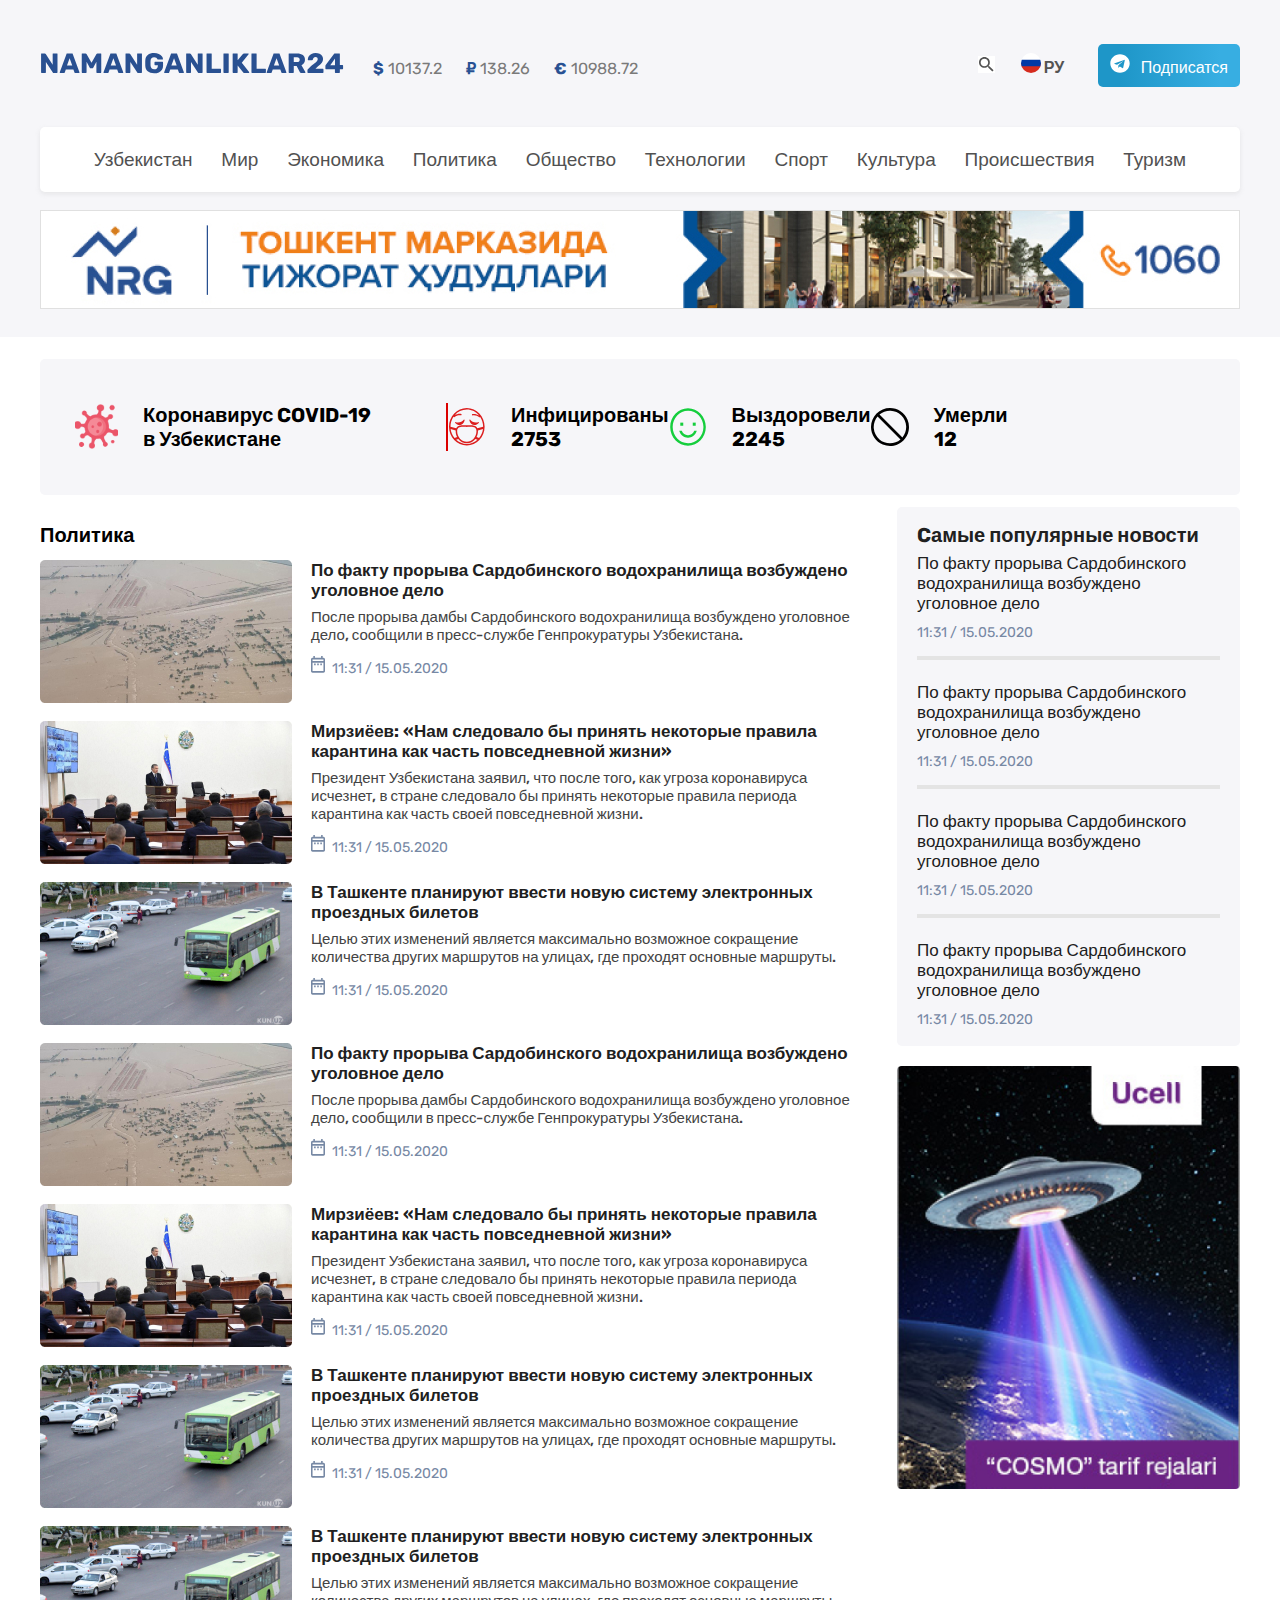
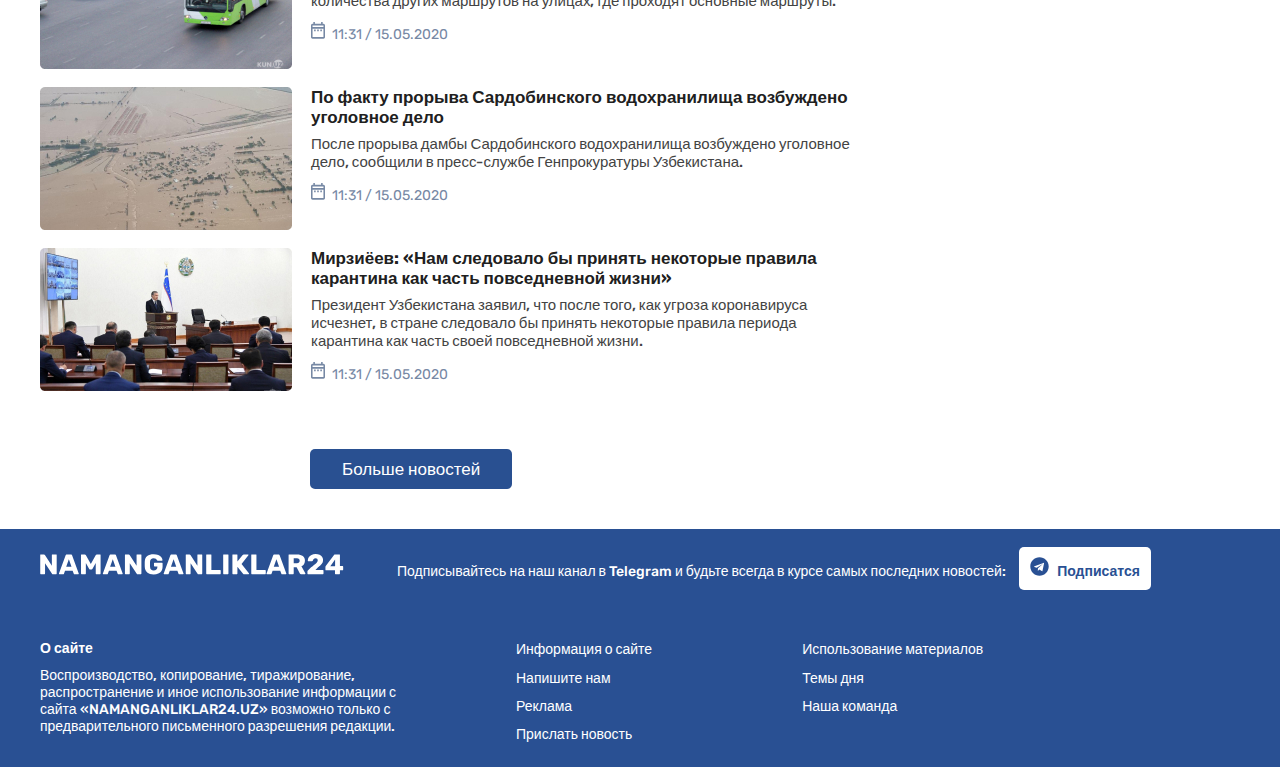
<file: index.html>
<!DOCTYPE html>
<html lang="en">
<head>
    <meta charset="UTF-8">
    <meta http-equiv="X-UA-Compatible" content="IE=edge">
    <meta name="viewport" content="width=device-width, initial-scale=1.0">
    <title>Namanganliklar24</title>
    <link rel="stylesheet" href="./css/normalize.css">
    <link rel="stylesheet" href="./css/main.css">
    <link rel="stylesheet" href="https://cdnjs.cloudflare.com/ajax/libs/font-awesome/6.3.0/css/all.min.css"/>
</head>
<body>
    
    <!-- HEADER SECTION STARTS -->
    <header class="site-header">
        <div class="container">
            <div class="header__wrapper">
                <div class="header__wrapper--start">
                    <a class="header__link" href="./index.html">
                        <img class="header__logo"  
                        src="./images/header__logo.svg" 
                        width="304"
                        height="33"
                        alt="Namanganliklar">
                    </a>
                    <span class="header__currency--amount">
                        <span class="header__currency--color">$</span>
                        10137.2
                    </span>
                    <span class="header__currency--amount">
                        <span class="header__currency--color">₽</span>
                        138.26
                    </span>
                    <span class="header__currency--amount">
                        <span class="header__currency--color">€</span>
                        10988.72
                    </span>
                </div>
                
                <div class="header__wrapper--end">
                    <img class="header__search" 
                    src="./images/search_icon.svg" 
                    width="17,5"
                    height="17,5"
                    alt="search" >
                    
                    <span class="site__language">
                        <img class="flag" 
                        src="./images/russian__flag.svg" 
                        width="20"
                        height="20"
                        alt="Rus">
                        РУ
                    </span>
                    
                    <button class="header__follow" type="button">
                        <img class="header__tg" 
                        src="./images/telegram__logo.svg" 
                        width="19.38"
                        height="19.38"
                        alt="telegram_icon">
                        Подписатся
                    </button>
                </div>
            </div>
            
            <div class="header__nav">
                <ul class="nav__list">
                    <li class="nav__item">
                        <a class="nav__link" href="#">Узбекистан</a>
                    </li>
                    <li class="nav__item">
                        <a class="nav__link" href="#">Мир</a>
                    </li>
                    <li class="nav__item">
                        <a class="nav__link" href="#">Экономика</a>
                    </li>
                    <li class="nav__item">
                        <a class="nav__link" href="./Politic.html">Политика</a>
                    </li>
                    <li class="nav__item">
                        <a class="nav__link" href="#">Общество</a>
                    </li>
                    <li class="nav__item">
                        <a class="nav__link" href="#">Технологии</a>
                    </li>
                    <li class="nav__item">
                        <a class="nav__link" href="#">Спорт</a>
                    </li>
                    <li class="nav__item">
                        <a class="nav__link" href="#">Культура</a>
                    </li>
                    <li class="nav__item">
                        <a class="nav__link" href="#">Происшествия</a>
                    </li>
                    <li class="nav__item">
                        <a class="nav__link" href="#">Туризм</a>
                    </li>
                </ul>
            </div>
            
            <div class="header__adv">
                <a class="adv__link" href="#">
                    <img class="adv__img" 
                    src="./images/aside_nrg.jpg" 
                    width="1200"
                    height="99"
                    alt="NRG">
                </a>
            </div>
            
        </div>
    </header>
    <!-- HEADER SECTION ENDS -->
    
    <!-- CORONA STATISTICS SECTION STARTS -->
    <section class="corona-section">
        <div class="container">
            <div class="corona__wrapper">
                <ul class="corona__list">
                    <li class="corona__item">
                        <img class="corona__img" 
                        src="./images/virus_icon.svg" 
                        width="43"
                        height="45"
                        alt="icon">
                        
                        <div class="corona__text">
                            <p class="corona__title">
                                Коронавирус COVID-19 в Узбекистане
                            </p>
                            
                        </div>
                    </li>
                    
                    <li class="corona__item">
                        <img class="corona__img" 
                        src="./images/med-mask__icon.svg" 
                        width="38"
                        height="40"
                        alt="icon">
                        
                        <div class="corona__text">
                            <p class="corona__title">
                                Инфицированы
                            </p>
                            <p class="corona__desc">
                                2753
                            </p>
                        </div>
                    </li>
                    <li class="corona__item">
                        <img class="corona__img" 
                        src="./images/smile__icon.svg" 
                        width="38"
                        height="40"
                        alt="icon">
                        
                        <div class="corona__text">
                            <p class="corona__title">
                                Выздоровели
                            </p>
                            <p class="corona__desc">
                                2245
                            </p>
                        </div>
                    </li>
                    <li class="corona__item">
                        <img class="corona__img" 
                        src="./images/dead__icon.svg" 
                        width="38"
                        height="40"
                        alt="icon">
                        
                        <div class="corona__text">
                            <p class="corona__title">
                                Умерли
                            </p>
                            <p class="corona__desc">
                                12
                            </p>
                        </div>
                    </li>
                </ul>
            </div>
        </div>
    </section>
    <!-- CORONA STATISTICS SECTION ENDS -->
    
    
    <!-- MAIN STARTS -->
    <main class="site-main">

        <!-- HERO SECTION STARTS -->
        <section class="hero-section">
            <div class="container">
                <div class="hero__wrapper">
                    <div class="hero__wrapper--start">
                        <h2 class="hero__main">
                            Политика
                        </h2>
                        
                        <div class="hero__category">
                            <ul class="hero__list">
                                <li class="hero__item">
                                    <img class="hero__img" 
                                    src="./images/pol_1.jpg" 
                                    width="252"
                                    height="143"
                                    alt="category1">
                                    
                                    <div class="hero_inside">
                                        <h3 class="hero__title">
                                            По факту прорыва Сардобинского водохранилища 
                                            возбуждено уголовное дело
                                        </h3>
                                        <p class="hero__desc">
                                            После прорыва дамбы Сардобинского водохранилища возбуждено уголовное дело, сообщили в пресс-службе Генпрокуратуры Узбекистана.
                                        </p>
                                        <p class="hero__time">
                                            11:31 / 15.05.2020
                                        </p>
                                    </div>
                                </li>
                                
                                <li class="hero__item">
                                    <img class="hero__img" 
                                    src="./images/pol_2.jpg" 
                                    width="252"
                                    height="143"
                                    alt="category1">
                                    
                                    <div class="hero_inside">
                                        <h3 class="hero__title">
                                            Мирзиёев: «Нам следовало бы принять некоторые правила 
                                            карантина как часть повседневной жизни»
                                        </h3>
                                        <p class="hero__desc">
                                            Президент Узбекистана заявил, что после того, как угроза коронавируса исчезнет, в стране следовало бы принять некоторые правила периода карантина как часть своей повседневной жизни.
                                        </p>
                                        <p class="hero__time">
                                            11:31 / 15.05.2020 
                                        </p>
                                    </div>
                                </li>
                                
                                <li class="hero__item">
                                    <img class="hero__img" 
                                    src="./images/pol_3.jpg" 
                                    width="252"
                                    height="143"
                                    alt="category1">
                                    
                                    <div class="hero_inside">
                                        <h3 class="hero__title">
                                            В Ташкенте планируют ввести новую систему электронных проездных билетов
                                        </h3>
                                        <p class="hero__desc">
                                            Целью этих изменений является максимально возможное сокращение количества других маршрутов на улицах, где проходят основные маршруты.
                                        </p>
                                        <p class="hero__time">
                                            11:31 / 15.05.2020
                                        </p>
                                    </div>
                                </li>
                                
                                <li class="hero__item">
                                    <img class="hero__img" 
                                    src="./images/pol_4.jpg" 
                                    width="252"
                                    height="143"
                                    alt="category1">
                                    
                                    <div class="hero_inside">
                                        <h3 class="hero__title">
                                            По факту прорыва Сардобинского водохранилища 
                                            возбуждено уголовное дело
                                        </h3>
                                        <p class="hero__desc">
                                            После прорыва дамбы Сардобинского водохранилища возбуждено уголовное дело, сообщили в пресс-службе Генпрокуратуры Узбекистана.
                                        </p>
                                        <p class="hero__time">
                                            11:31 / 15.05.2020
                                        </p>
                                    </div>
                                </li>
                                
                                <li class="hero__item">
                                    <img class="hero__img" 
                                    src="./images/pol_5.jpg" 
                                    width="252"
                                    height="143"
                                    alt="category1">
                                    
                                    <div class="hero_inside">
                                        <h3 class="hero__title">
                                            Мирзиёев: «Нам следовало бы принять некоторые правила 
                                            карантина как часть повседневной жизни»
                                        </h3>
                                        <p class="hero__desc">
                                            Президент Узбекистана заявил, что после того, как угроза коронавируса исчезнет, в стране следовало бы принять некоторые правила периода карантина как часть своей повседневной жизни.
                                        </p>
                                        <p class="hero__time">
                                            11:31 / 15.05.2020 
                                        </p>
                                    </div>
                                </li>
                                
                                <li class="hero__item">
                                    <img class="hero__img" 
                                    src="./images/pol_6.jpg" 
                                    width="252"
                                    height="143"
                                    alt="category1">
                                    
                                    <div class="hero_inside">
                                        <h3 class="hero__title">
                                            В Ташкенте планируют ввести новую систему электронных проездных билетов
                                        </h3>
                                        <p class="hero__desc">
                                            Целью этих изменений является максимально возможное сокращение количества других маршрутов на улицах, где проходят основные маршруты. 
                                        </p>
                                        <p class="hero__time">
                                            11:31 / 15.05.2020
                                        </p>
                                    </div>
                                </li>
                                
                                <li class="hero__item">
                                    <img class="hero__img" 
                                    src="./images/pol_7.jpg" 
                                    width="252"
                                    height="143"
                                    alt="category1">
                                    
                                    <div class="hero_inside">
                                        <h3 class="hero__title">
                                            В Ташкенте планируют ввести новую систему электронных проездных билетов
                                        </h3>
                                        <p class="hero__desc">
                                            Целью этих изменений является максимально возможное сокращение количества других маршрутов на улицах, где проходят основные маршруты.
                                        </p>
                                        <p class="hero__time">
                                            11:31 / 15.05.2020
                                        </p>
                                    </div>
                                </li>
                                
                                <li class="hero__item">
                                    <img class="hero__img" 
                                    src="./images/pol_8.jpg" 
                                    width="252"
                                    height="143"
                                    alt="category1">
                                    
                                    <div class="hero_inside">
                                        <h3 class="hero__title">
                                            По факту прорыва Сардобинского водохранилища 
                                            возбуждено уголовное дело
                                        </h3>
                                        <p class="hero__desc">
                                            После прорыва дамбы Сардобинского водохранилища возбуждено уголовное дело, сообщили в пресс-службе Генпрокуратуры Узбекистана.
                                        </p>
                                        <p class="hero__time">
                                            11:31 / 15.05.2020
                                        </p>
                                    </div>
                                </li>
                                
                                <li class="hero__item">
                                    <img class="hero__img" 
                                    src="./images/pol_9.jpg" 
                                    width="252"
                                    height="143"
                                    alt="category1">
                                    
                                    <div class="hero_inside">
                                        <h3 class="hero__title">
                                            Мирзиёев: «Нам следовало бы принять некоторые правила 
                                            карантина как часть повседневной жизни»
                                        </h3>
                                        <p class="hero__desc">
                                            Президент Узбекистана заявил, что после того, как угроза коронавируса исчезнет, в стране следовало бы принять некоторые правила периода карантина как часть своей повседневной жизни.
                                        </p>
                                        <p class="hero__time">
                                            11:31 / 15.05.2020
                                        </p>
                                    </div>
                                </li>
                            </ul>
                        </div>
                    </div>
                    
                    <div class="hero__wrapper--end">
                        <div class="righ__info">
                            <ul class="right__list">
                                <li class="right__item">
                                    <h3 class="right__title">
                                        Cамые популярные новости
                                    </h3>
                                    <p class="right__desc">
                                        По факту прорыва Сардобинского водохранилища 
                                        возбуждено уголовное дело
                                    </p>
                                    <p class="right__time">
                                        11:31 / 15.05.2020
                                    </p>
                                </li>
                                <li class="right__item">
                                    <p class="right__desc">
                                        По факту прорыва Сардобинского водохранилища 
                                        возбуждено уголовное дело
                                    </p>
                                    <p class="right__time">
                                        11:31 / 15.05.2020 
                                    </p>
                                </li>
                                <li class="right__item">
                                    <p class="right__desc">
                                        По факту прорыва Сардобинского водохранилища 
                                        возбуждено уголовное дело
                                    </p>
                                    <p class="right__time">
                                        11:31 / 15.05.2020
                                    </p>
                                </li>
                                <li class="right__item1">
                                    <p class="right__desc1">
                                        По факту прорыва Сардобинского водохранилища 
                                        возбуждено уголовное дело
                                    </p>
                                    <p class="right__time1">
                                        11:31 / 15.05.2020
                                    </p>
                                </li>
                            </ul>
                        </div>


                        <img class="right__img" 
                             src="./images/ucell__adv.jpg" 
                             width="386"
                             height="477"
                             alt="ucell">
                    </div>
                </div>

                <button class="hero_btn" type="button">
                    Больше новостей
                </button>
            </div>
        </section>
        <!-- HERO SECTION ENDS -->

    </main>
    <!-- MAIN ENDS -->

    <!-- FOOTER STARTS -->
    <footer class="site-footer">
        <div class="container">
            <div class="footer__wrapper">
                <div class="footer__wrapper--start">
                    <a class="footer__link" href="#">
                        <img class="header__logo"  
                             src="./images/footer__logo.svg" 
                             width="304"
                             height="33"
                             alt="Namanganliklar">
                    </a>

                    <span class="footer__follow">
                        Подписывайтесь на наш канал в Telegram и будьте всегда в курсе самых последних новостей:
                    </span>

                    <button class="footer__follow1" type="button">
                        <img class="footer__tg" 
                        src="./images/telegram__logo--footer.svg" 
                        width="19.38"
                        height="19.38"
                        alt="telegram_icon">
                        Подписатся
                    </button>

                </div>
                
                <div class="footer__wrapper--end">
                    <div class="footer__text1">
                        <h2 class="about_us">
                            О сайте 
                        </h2>
                        <p class="about_us1">
                            Воспроизводство, копирование, тиражирование, распространение и иное использование информации с сайта «NAMANGANLIKLAR24.UZ» возможно только с предварительного письменного разрешения редакции.
                        </p>
                    </div>

                    <ul class="footer__list1">
                        <li class="footer__item1">
                            <a class="footer__link" href="#">Информация о сайте</a>
                        </li>
                        <li class="footer__item1">
                            <a class="footer__link" href="#">Напишите нам</a>
                        </li>
                        <li class="footer__item1">
                            <a class="footer__link" href="#">Реклама</a>
                        </li>
                        <li class="footer__item1">
                            <a class="footer__link" href="#">Прислать новость</a>
                        </li>
                    </ul> 

                    <ul class="footer__list2">
                        <li class="footer__item1">
                            <a class="footer__link" href="#">Использование материалов</a>
                        </li>
                        <li class="footer__item1">
                            <a class="footer__link" href="#">Темы дня</a>
                        </li>
                        <li class="footer__item1">
                            <a class="footer__link" href="#">Наша команда
                            </a>
                        </li>
                    </ul> 
                </div>
            </div>
        </div>
    </footer>
    <!-- FOOTER ENDS -->
    
</body>
</html>
</file>
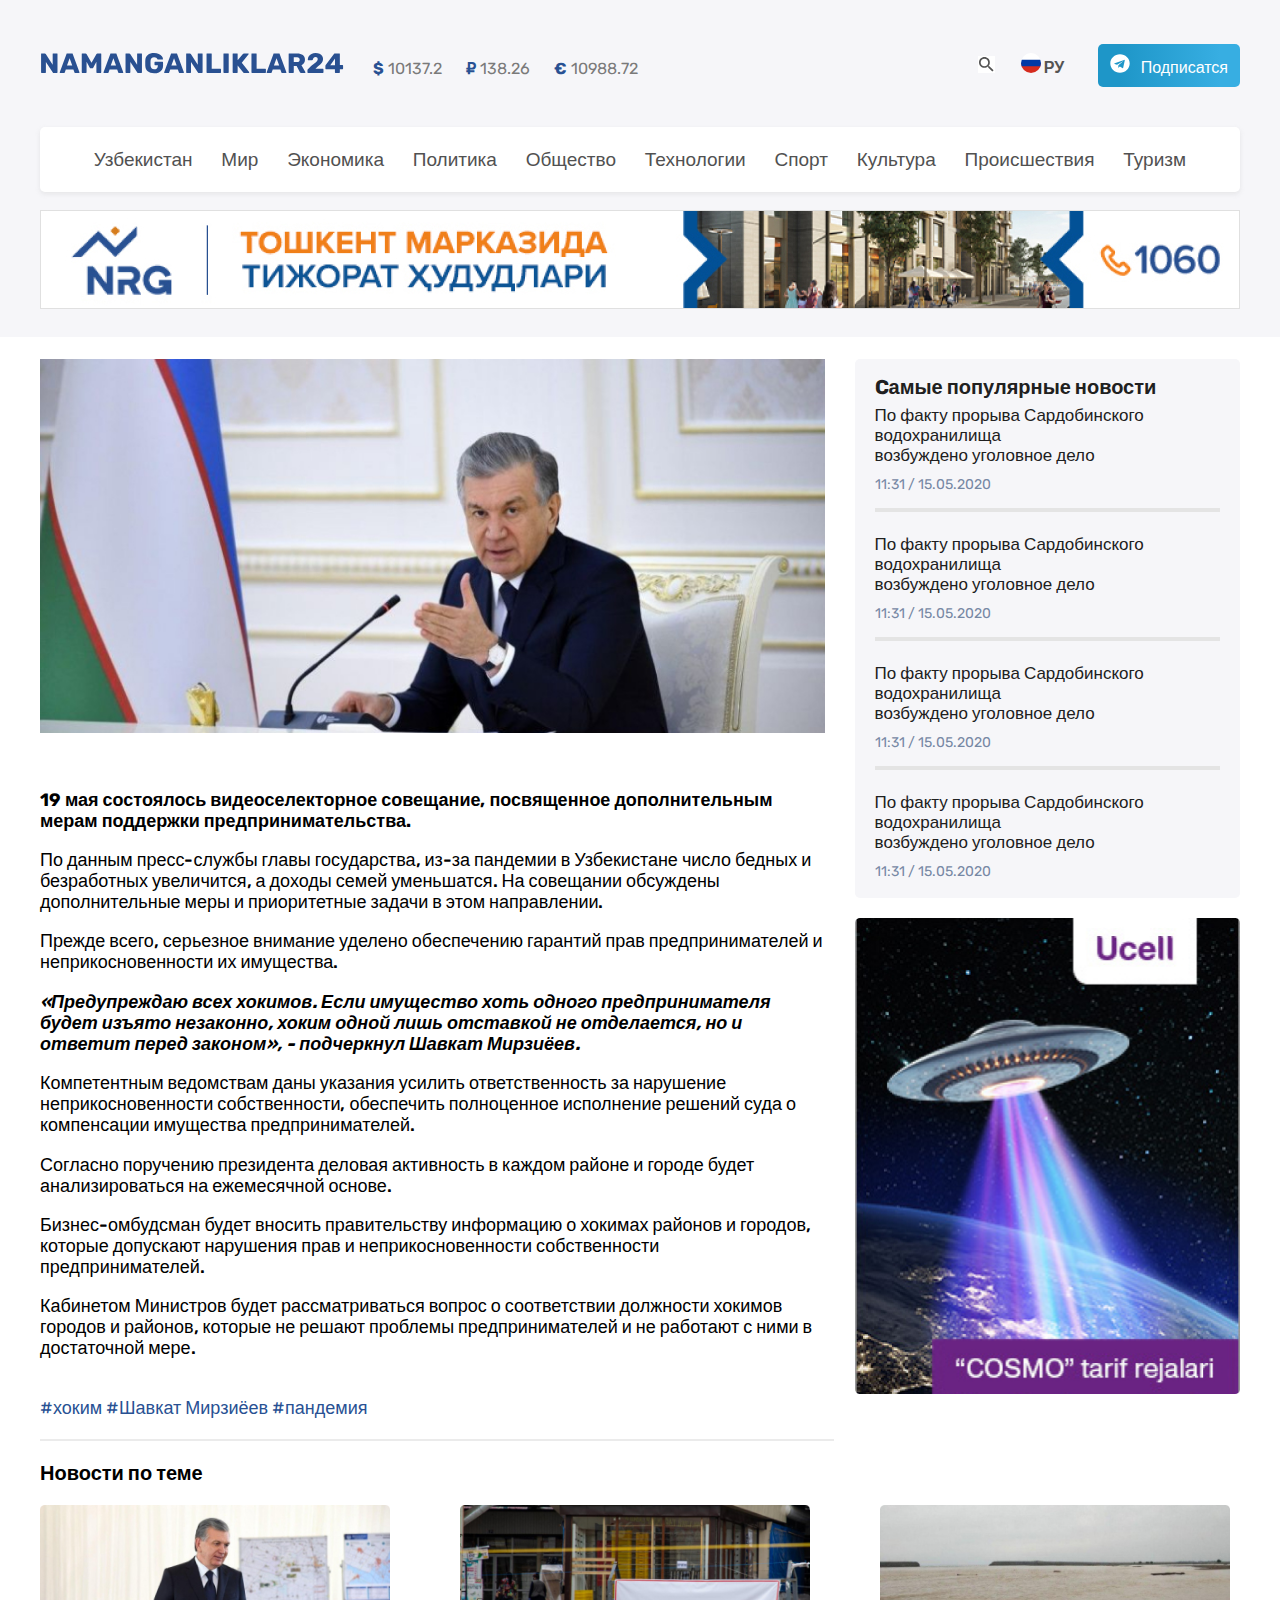
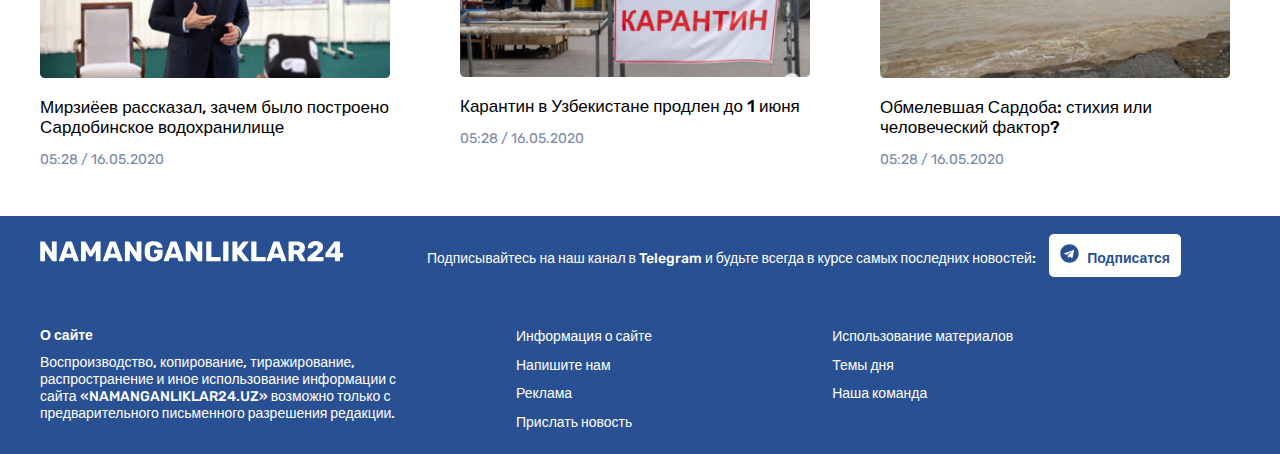
<file: Politic.html>
<!DOCTYPE html>
<html lang="en">
<head>
    <meta charset="UTF-8">
    <meta http-equiv="X-UA-Compatible" content="IE=edge">
    <meta name="viewport" content="width=device-width, initial-scale=1.0">
    <title>Namanganliklar24</title>
    <link rel="stylesheet" href="./css/normalize.css">
    <link rel="stylesheet" href="./css/politic.css">
</head>
<body>
    
    <!-- HEADER SECTION STARTS -->
    <header class="site-header">
        <div class="container">
            <div class="header__wrapper">
                <div class="header__wrapper--start">
                    <a class="header__link" href="./index.html">
                        <img class="header__logo"  
                        src="./images/header__logo.svg" 
                        width="304"
                        height="33"
                        alt="Namanganliklar">
                    </a>
                    <span class="header__currency--amount">
                        <span class="header__currency--color">$</span>
                        10137.2
                    </span>
                    <span class="header__currency--amount">
                        <span class="header__currency--color">₽</span>
                        138.26
                    </span>
                    <span class="header__currency--amount">
                        <span class="header__currency--color">€</span>
                        10988.72
                    </span>
                </div>
                
                <div class="header__wrapper--end">
                    <img class="header__search" 
                    src="./images/search_icon.svg" 
                    width="17,5"
                    height="17,5"
                    alt="search" >
                    
                    <span class="site__language">
                        <img class="flag" 
                        src="./images/russian__flag.svg" 
                        width="20"
                        height="20"
                        alt="Rus">
                        РУ
                    </span>
                    
                    <button class="header__follow" type="button">
                        <img class="header__tg" 
                        src="./images/telegram__logo.svg" 
                        width="19.38"
                        height="19.38"
                        alt="telegram_icon">
                        Подписатся
                    </button>
                </div>
            </div>
            
            <div class="header__nav">
                <ul class="nav__list">
                    <li class="nav__item">
                        <a class="nav__link" href="#">Узбекистан</a>
                    </li>
                    <li class="nav__item">
                        <a class="nav__link" href="#">Мир</a>
                    </li>
                    <li class="nav__item">
                        <a class="nav__link" href="#">Экономика</a>
                    </li>
                    <li class="nav__item">
                        <a class="nav__link" href="#">Политика</a>
                    </li>
                    <li class="nav__item">
                        <a class="nav__link" href="#">Общество</a>
                    </li>
                    <li class="nav__item">
                        <a class="nav__link" href="#">Технологии</a>
                    </li>
                    <li class="nav__item">
                        <a class="nav__link" href="#">Спорт</a>
                    </li>
                    <li class="nav__item">
                        <a class="nav__link" href="#">Культура</a>
                    </li>
                    <li class="nav__item">
                        <a class="nav__link" href="#">Происшествия</a>
                    </li>
                    <li class="nav__item">
                        <a class="nav__link" href="#">Туризм</a>
                    </li>
                </ul>
            </div>
            
            <div class="header__adv">
                <a class="adv__link" href="#">
                    <img class="adv__img" 
                    src="./images/aside_nrg.jpg" 
                    width="1200"
                    height="99"
                    alt="NRG">
                </a>
            </div>
            
        </div>
    </header>
    <!-- HEADER SECTION ENDS -->  
    
    <!-- HERO SECTION STARTS -->
    <section class="hero-section">
        <div class="container">
            <div class="hero__wrapper">
                <div class="hero__wrapper--start">
                    <img class="hero__img" 
                    src="./images/political1.jpg" 
                    width="794"
                    height="379"
                    alt="Mr President">
                    
                    <p class="hero_text">
                        <span class="hero__desc-bold">
                            19 мая состоялось видеоселекторное совещание, посвященное дополнительным мерам поддержки предпринимательства.
                        </span>
                        <br>
                        <br>
                        <span class="hero__desc-reg">
                            По данным пресс-службы главы государства, из-за пандемии в Узбекистане число бедных и безработных увеличится, а доходы семей уменьшатся. На совещании обсуждены дополнительные меры и приоритетные задачи в этом направлении.
                        </span>
                        <br>
                        <br>
                        <span class="hero__desc-reg">
                            Прежде всего, серьезное внимание уделено обеспечению гарантий прав предпринимателей и неприкосновенности их имущества.
                        </span>
                        <br>
                        <br>
                        <span class="hero__desc-ita-bold">
                            «Предупреждаю всех хокимов. Если имущество хоть одного предпринимателя будет изъято незаконно, хоким одной лишь отставкой не отделается, но и ответит перед законом», - подчеркнул Шавкат Мирзиёев.
                        </span>
                        <br>
                        <br>
                        <span class="hero__desc-reg">
                            Компетентным ведомствам даны указания усилить ответственность за нарушение неприкосновенности собственности, обеспечить полноценное исполнение решений суда о компенсации имущества предпринимателей.
                        </span>
                        <br>
                        <br>
                        <span class="hero__desc-reg">
                            Согласно поручению президента деловая активность в каждом районе и городе будет анализироваться на ежемесячной основе.
                        </span>
                        <br>
                        <br>
                        <span class="hero__desc-reg">
                            Бизнес-омбудсман будет вносить правительству информацию о хокимах районов и городов, которые допускают нарушения прав и неприкосновенности собственности предпринимателей.
                        </span>
                        <br>
                        <br>
                        <span class="hero__desc-reg">
                            Кабинетом Министров будет рассматриваться вопрос о соответствии должности хокимов городов и районов, которые не решают проблемы предпринимателей и не работают с ними в достаточной мере.
                        </span>
                    </p>
                </div>
                
                <div class="hero__wrapper--end">
                    <div class="righ__info">
                        <ul class="right__list">
                            <li class="right__item">
                                <h3 class="right__title">
                                    Cамые популярные новости
                                </h3>
                                <p class="right__desc">
                                    По факту прорыва Сардобинского водохранилища <br>
                                    возбуждено уголовное дело
                                </p>
                                <p class="right__time">
                                    11:31 / 15.05.2020
                                </p>
                            </li>
                            <li class="right__item">
                                <p class="right__desc">
                                    По факту прорыва Сардобинского водохранилища <br>
                                    возбуждено уголовное дело
                                </p>
                                <p class="right__time">
                                    11:31 / 15.05.2020 
                                </p>
                            </li>
                            <li class="right__item">
                                <p class="right__desc">
                                    По факту прорыва Сардобинского водохранилища <br>
                                    возбуждено уголовное дело
                                </p>
                                <p class="right__time">
                                    11:31 / 15.05.2020
                                </p>
                            </li>
                            <li class="right__item1">
                                <p class="right__desc1">
                                    По факту прорыва Сардобинского водохранилища <br>
                                    возбуждено уголовное дело
                                </p>
                                <p class="right__time1">
                                    11:31 / 15.05.2020
                                </p>
                            </li>
                        </ul>
                    </div>
                    
                    
                    <img class="right__img" 
                    src="./images/ucell__adv.jpg" 
                    width="386"
                    height="477"
                    alt="ucell">
                </div>
            </div>
            
            <span class="tags">
                #хоким
                #Шавкат Мирзиёев
                #пандемия
            </span>
        </div>
    </section>
    <!-- HERO SECTION ENDS -->
    
    <!-- NEWS SECTION STARTS -->
    <section class="news-section">
        <div class="container">
            <div class="news__wrapper">
                <h2 class="news__title">
                    Новости по теме
                </h2>
                
                <ul class="news__list">
                    <li class="news__item">
                        <img class="news__img" 
                        src="./images/political2.jpg" 
                        width="350"
                        height="190"
                        alt="news1">
                        <h3 class="news__desc">
                            Мирзиёев рассказал, зачем было построено  
                            Сардобинское водохранилище
                        </h3>
                        <p class="news__time">
                            05:28 / 16.05.2020
                        </p>
                    </li>
                    <li class="news__item">
                        <img class="news__img" 
                        src="./images/political3.jpg" 
                        width="350"
                        height="190"
                        alt="news1">
                        <h3 class="news__desc">
                            Карантин в Узбекистане продлен до 1 июня
                        </h3>
                        <p class="news__time">
                            05:28 / 16.05.2020
                        </p>
                    </li>
                    <li class="news__item">
                        <img class="news__img" 
                        src="./images/political4.jpg" 
                        width="350"
                        height="190"
                        alt="news1">
                        <h3 class="news__desc">
                            Обмелевшая Сардоба: стихия или 
                            человеческий фактор?
                        </h3>
                        <p class="news__time">
                            05:28 / 16.05.2020
                        </p>
                    </li>
                </ul>
            </div>
        </div>
    </section>
    <!-- NEWS SECTION ENDS -->

        <!-- FOOTER STARTS -->
        <footer class="site-footer">
            <div class="container">
                <div class="footer__wrapper">
                    <div class="footer__wrapper--start">
                        <a class="footer__link" href="#">
                            <img class="header__logo"  
                                 src="./images/footer__logo.svg" 
                                 width="304"
                                 height="33"
                                 alt="Namanganliklar">
                        </a>
    
                        <span class="footer__follow">
                            Подписывайтесь на наш канал в Telegram и будьте всегда в курсе самых последних новостей:
                        </span>
    
                        <button class="footer__follow1" type="button">
                            <img class="footer__tg" 
                            src="./images/telegram__logo--footer.svg" 
                            width="19.38"
                            height="19.38"
                            alt="telegram_icon">
                            Подписатся
                        </button>
    
                    </div>
                    
                    <div class="footer__wrapper--end">
                        <div class="footer__text1">
                            <h2 class="about_us">
                                О сайте 
                            </h2>
                            <p class="about_us1">
                                Воспроизводство, копирование, тиражирование, распространение и иное использование информации с сайта «NAMANGANLIKLAR24.UZ» возможно только с предварительного письменного разрешения редакции.
                            </p>
                        </div>
    
                        <ul class="footer__list1">
                            <li class="footer__item1">
                                <a class="footer__link" href="#">Информация о сайте</a>
                            </li>
                            <li class="footer__item1">
                                <a class="footer__link" href="#">Напишите нам</a>
                            </li>
                            <li class="footer__item1">
                                <a class="footer__link" href="#">Реклама</a>
                            </li>
                            <li class="footer__item1">
                                <a class="footer__link" href="#">Прислать новость</a>
                            </li>
                        </ul> 
    
                        <ul class="footer__list2">
                            <li class="footer__item1">
                                <a class="footer__link" href="#">Использование материалов</a>
                            </li>
                            <li class="footer__item1">
                                <a class="footer__link" href="#">Темы дня</a>
                            </li>
                            <li class="footer__item1">
                                <a class="footer__link" href="#">Наша команда
                                </a>
                            </li>
                        </ul> 
                    </div>
                </div>
            </div>
        </footer>
        <!-- FOOTER ENDS -->
    
</body>
</html>
</file>
<file: css/main.css>
/* rubik-regular - latin */
@font-face {
    font-display: swap; /* Check https://developer.mozilla.org/en-US/docs/Web/CSS/@font-face/font-display for other options. */
    font-family: 'Rubik';
    font-style: normal;
    font-weight: 400;
    src: url('../fonts/rubik-v23-latin-regular.woff2') format('woff2'), /* Chrome 36+, Opera 23+, Firefox 39+ */
    url('../fonts/rubik-v23-latin-regular.woff') format('woff'); /* Chrome 5+, Firefox 3.6+, IE 9+, Safari 5.1+ */
}
/* rubik-500 - latin */
@font-face {
    font-display: swap; /* Check https://developer.mozilla.org/en-US/docs/Web/CSS/@font-face/font-display for other options. */
    font-family: 'Rubik';
    font-style: normal;
    font-weight: 500;
    src: url('../fonts/rubik-v23-latin-500.woff2') format('woff2'), /* Chrome 36+, Opera 23+, Firefox 39+ */
    url('../fonts/rubik-v23-latin-500.woff') format('woff'); /* Chrome 5+, Firefox 3.6+, IE 9+, Safari 5.1+ */
}
/* rubik-700 - latin */
@font-face {
    font-display: swap; /* Check https://developer.mozilla.org/en-US/docs/Web/CSS/@font-face/font-display for other options. */
    font-family: 'Rubik';
    font-style: normal;
    font-weight: 700;
    src: url('../fonts/rubik-v23-latin-700.woff2') format('woff2'), /* Chrome 36+, Opera 23+, Firefox 39+ */
    url('../fonts/rubik-v23-latin-700.woff') format('woff'); /* Chrome 5+, Firefox 3.6+, IE 9+, Safari 5.1+ */
}

/* roboto-regular - latin */
@font-face {
    font-display: swap; /* Check https://developer.mozilla.org/en-US/docs/Web/CSS/@font-face/font-display for other options. */
    font-family: 'Roboto';
    font-style: normal;
    font-weight: 400;
    src: url('../fonts/roboto-v30-latin-regular.woff2') format('woff2'), /* Chrome 36+, Opera 23+, Firefox 39+ */
    url('../fonts/roboto-v30-latin-regular.woff') format('woff'); /* Chrome 5+, Firefox 3.6+, IE 9+, Safari 5.1+ */
}
/* roboto-500 - latin */
@font-face {
    font-display: swap; /* Check https://developer.mozilla.org/en-US/docs/Web/CSS/@font-face/font-display for other options. */
    font-family: 'Roboto';
    font-style: normal;
    font-weight: 500;
    src: url('../fonts/roboto-v30-latin-500.woff2') format('woff2'), /* Chrome 36+, Opera 23+, Firefox 39+ */
    url('../fonts/roboto-v30-latin-500.woff') format('woff'); /* Chrome 5+, Firefox 3.6+, IE 9+, Safari 5.1+ */
}
/* roboto-500italic - latin */
@font-face {
    font-display: swap; /* Check https://developer.mozilla.org/en-US/docs/Web/CSS/@font-face/font-display for other options. */
    font-family: 'Roboto';
    font-style: italic;
    font-weight: 500;
    src: url('../fonts/roboto-v30-latin-500italic.woff2') format('woff2'), /* Chrome 36+, Opera 23+, Firefox 39+ */
    url('../fonts/roboto-v30-latin-500italic.woff') format('woff'); /* Chrome 5+, Firefox 3.6+, IE 9+, Safari 5.1+ */
}


:root{
    --header-bg-color: #F6F6F9;
    --currency-color1: #285193;
    --currency-color2: #7A7A7A;
    --nav-color: #515151;
    --active-color: #295091;
    
    --corona-color: #000;
    --infected-color: #DB0000;
    --recovered-color: #05B135;
    --dead-color: #000;
    
    --main-bg-color: #fff;
    --title-text-color: #202020;
    --desc-text-color: #434343;
    --date-text-color: #7688A4;
    
    --footer-bg-color: #295093;
    --footer-text-color: #fff;
}

html{
    box-sizing: border-box;
    height: 100%;
    scroll-behavior: smooth;
}

*,
*::before,
*::after {
    box-sizing: inherit;
}

body{
    display: flex;
    flex-direction: column;
    height: 100%;
    margin: 0;
    font-family: 'Rubik', sans-serif;
    font-weight: 400;
    background-color: var(--main-bg-color);
}

img{
    max-width: 100%;
    height: auto;
}

.visually-hidden {
    position: absolute;
    width: 1px;
    height: 1px;
    margin: -1px;
    border: 0;
    padding: 0;
    white-space: nowrap;
    clip-path: inset(100%);
    clip: rect(0 0 0 0);
    overflow: hidden;
}

.container{
    width: 100%;
    max-width: 1240px;
    margin-right: auto;
    margin-left: auto;
    padding-right: 20px;
    padding-left: 20px;
}

ol,
ul{
    margin-top: 0;
    margin-bottom: 0;
    padding-left: 0;
    list-style: none;
}

a{
    text-decoration: none;
}

/* ************ HEADER STYLE STARTS ************ */
.site-header{
    margin-bottom: 22px;
    padding-top: 44px;
    padding-bottom: 23px;
    background-color: var(--header-bg-color);
}

.header__wrapper{
    margin-bottom: 40px;
    display: flex;
    justify-content: space-between;
    align-items: center;
    text-align: center;
}

.header__link{
    margin-right: 25px;
}

.header__currency--amount{
    margin-right: 20px;
    font-size: 16px;
    line-height: 19px;
    color: var(--currency-color2);
}

.header__currency--color{
    font-weight: 600;
    color: var(--currency-color1);
}

.header__search{
    margin-right: 22px;
    border: 1px solid var(--main-bg-color);
    background-color: var(--main-bg-color);
}

.site__language{
    margin-right: 31px;
    font-weight: 600;
    font-size: 16px;
    line-height: 19px;
    color: #535353;
}

.flag{
    border-radius: 50%;
}

.header__follow{
    padding: 10px 12px;
    background: linear-gradient(90deg, #1E96C8 15.07%, #37AEE2 85.96%);
    border-radius: 5px;
    border: none;
    font-weight: 500;
    font-size: 16px;
    line-height: 19px;
    color: var(--main-bg-color);
}

.header__tg{
    margin-right: 7px;
}


.header__nav{
    margin-bottom: 18px;
    padding: 21px 25px;
    background-color: var(--main-bg-color);
    box-shadow: 0px 2px 5px rgba(159, 159, 159, 0.19);
    border-radius: 5px;
}

.nav__list{
    display: flex;
    justify-content: space-evenly;
    text-align: center;
}

.nav__link{
    margin-top: 0;
    margin-bottom: 0;
    font-weight: 500;
    font-size: 19px;
    line-height: 23px;
    color: var(--nav-color);
}

.nav__link:active{
    color: var(--active-color);
}

/* ************ HEADER STYLE ENDS ************ */


/* ************ CORONA STYLE STARTS ************ */
.corona-section{
    margin-bottom: 12px;
    
}

.corona__wrapper{
    padding-top: 44px;
    padding-bottom: 44px;
    padding-left: 35px;
    border-radius: 5px;
    background-color: var(--header-bg-color);
}

.corona__list{
    display: flex;
    align-items: center;
}

.corona__item{
    display: flex;
    align-items: center;
}

.corona__item:first-child{
    padding-right: 71px;
    border-right: 2px solid var(--infected-color);
}

.corona__img{
    margin-right: 25px;
}

.corona__title{
    margin-top: 0;
    margin-bottom: 0;
    width: 100%;
    max-width: 232px;
    font-weight: 600;
    font-size: 20px;
    line-height: 24px;
    color: #000000;
}


.corona__desc{
    margin-top: 0;
    margin-bottom: 0;
    font-weight: 600;
    font-size: 20px;
    line-height: 24px;
    color: #000000;
}

/* ************ CORONA STYLE ENDS ************ */


/* ************ HERO STYLE STARTS ************ */
.hero-section{
    
}

.hero__wrapper--start{
    margin-right: 35px;
}

.hero__wrapper{
    margin-bottom: 40px;
    display: flex;
    align-items: baseline;
}

.hero__main{
    margin-top: 0;
    margin-bottom: 13px;
    font-style: normal;
    font-weight: 600;
    font-size: 20px;
    line-height: 24px;
    color: var(--dead-color);
}

.hero__list{
    
}

.hero__item{
    margin-bottom: 18px;
    display: flex;
}

.hero__img{
    margin-right: 19px;
}

.hero__title{
    margin-top: 0;
    margin-bottom: 8px;
    font-weight: 600;
    font-size: 17px;
    line-height: 20px;
    color: var(--title-text-color);
}

.hero__desc{
    margin-top: 0;
    margin-bottom: 12px;
    font-weight: 500;
    font-size: 15px;
    line-height: 18px;
    color: var(--desc-text-color);
}

.hero__time{
    margin-top: 0;
    margin-bottom: 0;
    font-weight: 400;
    font-size: 14px;
    line-height: 17px;
    color: var(--date-text-color);
}

.hero__time::before{
    margin-right: 4px;
    content: url(../images/clock.svg);
}

.right__item{
}

.righ__info{
    margin-top: 0;
    margin-bottom: 20px;
    padding-top: 16px;
    padding-right: 20px;
    padding-bottom: 18px;
    padding-left: 20px;
    background: #F6F6F9;
    border-radius: 5px;
}

.right__title{
    margin-top: 0;
    margin-bottom: 6px;
    font-weight: 600;
    font-size: 20px;
    line-height: 24px;
    color: var(--title-text-color);
}

.right__desc{
    margin-top: 0;
    margin-bottom: 11px;
    font-weight: 500;
    font-size: 17px;
    line-height: 20px;
    color: var(--title-text-color);
}

.right__time{
    margin-top: 0;
    margin-bottom: 22px;
    font-weight: 400;
    font-size: 14px;
    line-height: 17px;
    color: var(--date-text-color);
}

.right__time::after{
    margin-top: 15px;
    display: block;
    content: "";
    border-bottom: 4px solid #E4E4E4;
}

.right__desc1{
    margin-top: 0;
    margin-bottom: 11px;
    font-weight: 500;
    font-size: 17px;
    line-height: 20px;
    color: var(--title-text-color);
}

.right__time1{
    margin-top: 0;
    margin-bottom: 0;
    font-weight: 400;
    font-size: 14px;
    line-height: 17px;
    color: var(--date-text-color);
}


.hero_btn{
    padding: 10px 32px;
    margin-bottom: 40px;
    margin-left: 270px;
    font-weight: 500;
    font-size: 17px;
    line-height: 20px;
    color: var(--footer-text-color);
    background: var(--active-color);
    border-radius: 5px;
    border: none;
}

/* ************ HERO STYLE ENDS ************ */



/* ************ FOOTER STYLE STARTS ************ */
.site-footer{
    padding-top: 18px;
    padding-bottom: 13px;
    background-color: var(--footer-bg-color);
}

.footer__wrapper--start{
    margin-bottom: 50px;
}

.footer__link{
    margin-right: 50px;
}

.footer__follow{
    margin-top: 0;
    margin-right: 10px;
    font-weight: 500;
    font-size: 14px;
    line-height: 17px;
    color: var(--footer-text-color);
}

.footer__tg{
    margin-right: 5px;
}

.footer__follow1{
    padding: 10px 11px;
    background: var(--footer-text-color);
    border-radius: 5px;
    border: none;
    font-weight: 600;
    font-size: 14px;
    line-height: 17px;
    color: var(--footer-bg-color);
}

.footer__wrapper--end{
    display: flex;
}

.footer__text1{
    width: 100%;
    max-width: 365px;
    margin-right: 111px;
}

.about_us{
    margin-top: 0;
    margin-bottom: 10px;
    font-weight: 600;
    font-size: 14px;
    line-height: 17px;
    color: var(--footer-text-color);
}

.about_us1{
    margin-top: 0;
    margin-bottom: 10px;
    font-weight: 500;
    font-size: 14px;
    line-height: 17px;
    color: var(--footer-text-color);
}

.footer__item1{
    margin-top: 0;
    margin-bottom: 10px;
}

.footer__list1{
    margin-right: 100px;
}

.footer__link{
    font-weight: 500;
    font-size: 14px;
    line-height: 17px;
    color: var(--footer-text-color);
}


/* ************ FOOTER STYLE ENDS ************ */
</file>
<file: css/politic.css>
/* rubik-regular - latin */
@font-face {
    font-display: swap; /* Check https://developer.mozilla.org/en-US/docs/Web/CSS/@font-face/font-display for other options. */
    font-family: 'Rubik';
    font-style: normal;
    font-weight: 400;
    src: url('../fonts/rubik-v23-latin-regular.woff2') format('woff2'), /* Chrome 36+, Opera 23+, Firefox 39+ */
    url('../fonts/rubik-v23-latin-regular.woff') format('woff'); /* Chrome 5+, Firefox 3.6+, IE 9+, Safari 5.1+ */
}
/* rubik-500 - latin */
@font-face {
    font-display: swap; /* Check https://developer.mozilla.org/en-US/docs/Web/CSS/@font-face/font-display for other options. */
    font-family: 'Rubik';
    font-style: normal;
    font-weight: 500;
    src: url('../fonts/rubik-v23-latin-500.woff2') format('woff2'), /* Chrome 36+, Opera 23+, Firefox 39+ */
    url('../fonts/rubik-v23-latin-500.woff') format('woff'); /* Chrome 5+, Firefox 3.6+, IE 9+, Safari 5.1+ */
}
/* rubik-700 - latin */
@font-face {
    font-display: swap; /* Check https://developer.mozilla.org/en-US/docs/Web/CSS/@font-face/font-display for other options. */
    font-family: 'Rubik';
    font-style: normal;
    font-weight: 700;
    src: url('../fonts/rubik-v23-latin-700.woff2') format('woff2'), /* Chrome 36+, Opera 23+, Firefox 39+ */
    url('../fonts/rubik-v23-latin-700.woff') format('woff'); /* Chrome 5+, Firefox 3.6+, IE 9+, Safari 5.1+ */
}

/* roboto-regular - latin */
@font-face {
    font-display: swap; /* Check https://developer.mozilla.org/en-US/docs/Web/CSS/@font-face/font-display for other options. */
    font-family: 'Roboto';
    font-style: normal;
    font-weight: 400;
    src: url('../fonts/roboto-v30-latin-regular.woff2') format('woff2'), /* Chrome 36+, Opera 23+, Firefox 39+ */
    url('../fonts/roboto-v30-latin-regular.woff') format('woff'); /* Chrome 5+, Firefox 3.6+, IE 9+, Safari 5.1+ */
}
/* roboto-500 - latin */
@font-face {
    font-display: swap; /* Check https://developer.mozilla.org/en-US/docs/Web/CSS/@font-face/font-display for other options. */
    font-family: 'Roboto';
    font-style: normal;
    font-weight: 500;
    src: url('../fonts/roboto-v30-latin-500.woff2') format('woff2'), /* Chrome 36+, Opera 23+, Firefox 39+ */
    url('../fonts/roboto-v30-latin-500.woff') format('woff'); /* Chrome 5+, Firefox 3.6+, IE 9+, Safari 5.1+ */
}
/* roboto-500italic - latin */
@font-face {
    font-display: swap; /* Check https://developer.mozilla.org/en-US/docs/Web/CSS/@font-face/font-display for other options. */
    font-family: 'Roboto';
    font-style: italic;
    font-weight: 500;
    src: url('../fonts/roboto-v30-latin-500italic.woff2') format('woff2'), /* Chrome 36+, Opera 23+, Firefox 39+ */
    url('../fonts/roboto-v30-latin-500italic.woff') format('woff'); /* Chrome 5+, Firefox 3.6+, IE 9+, Safari 5.1+ */
}


:root{
    --header-bg-color: #F6F6F9;
    --currency-color1: #285193;
    --currency-color2: #7A7A7A;
    --nav-color: #515151;
    --active-color: #295091;
    
    --corona-color: #000;
    --infected-color: #DB0000;
    --recovered-color: #05B135;
    --dead-color: #000;
    
    --main-bg-color: #fff;
    --title-text-color: #202020;
    --desc-text-color: #434343;
    --date-text-color: #7688A4;
    
    --footer-bg-color: #295093;
    --footer-text-color: #fff;
}

html{
    box-sizing: border-box;
    height: 100%;
    scroll-behavior: smooth;
}

*,
*::before,
*::after {
    box-sizing: inherit;
}

body{
    display: flex;
    flex-direction: column;
    height: 100%;
    margin: 0;
    font-family: 'Rubik', sans-serif;
    font-weight: 400;
    background-color: var(--main-bg-color);
}

img{
    max-width: 100%;
    height: auto;
}

.visually-hidden {
    position: absolute;
    width: 1px;
    height: 1px;
    margin: -1px;
    border: 0;
    padding: 0;
    white-space: nowrap;
    clip-path: inset(100%);
    clip: rect(0 0 0 0);
    overflow: hidden;
}

.container{
    width: 100%;
    max-width: 1240px;
    margin-right: auto;
    margin-left: auto;
    padding-right: 20px;
    padding-left: 20px;
}

ol,
ul{
    margin-top: 0;
    margin-bottom: 0;
    padding-left: 0;
    list-style: none;
}

a{
    text-decoration: none;
}

/* ************ HEADER STYLE STARTS ************ */
.site-header{
    margin-bottom: 22px;
    padding-top: 44px;
    padding-bottom: 23px;
    background-color: var(--header-bg-color);
}

.header__wrapper{
    margin-bottom: 40px;
    display: flex;
    justify-content: space-between;
    align-items: center;
    text-align: center;
}

.header__link{
    margin-right: 25px;
}

.header__currency--amount{
    margin-right: 20px;
    font-size: 16px;
    line-height: 19px;
    color: var(--currency-color2);
}

.header__currency--color{
    font-weight: 600;
    color: var(--currency-color1);
}

.header__search{
    margin-right: 22px;
    border: 1px solid var(--main-bg-color);
    background-color: var(--main-bg-color);
}

.site__language{
    margin-right: 31px;
    font-weight: 600;
    font-size: 16px;
    line-height: 19px;
    color: #535353;
}

.flag{
    border-radius: 50%;
}

.header__follow{
    padding: 10px 12px;
    background: linear-gradient(90deg, #1E96C8 15.07%, #37AEE2 85.96%);
    border-radius: 5px;
    border: none;
    font-weight: 500;
    font-size: 16px;
    line-height: 19px;
    color: var(--main-bg-color);
}

.header__tg{
    margin-right: 7px;
}


.header__nav{
    margin-bottom: 18px;
    padding: 21px 25px;
    background-color: var(--main-bg-color);
    box-shadow: 0px 2px 5px rgba(159, 159, 159, 0.19);
    border-radius: 5px;
}

.nav__list{
    display: flex;
    justify-content: space-evenly;
    text-align: center;
}

.nav__link{
    margin-top: 0;
    margin-bottom: 0;
    font-weight: 500;
    font-size: 19px;
    line-height: 23px;
    color: var(--nav-color);
}

.nav__link:active{
    color: var(--active-color);
}
/* ************ HEADER STYLE ENDS ************ */


/* ************ HERO STYLE STARTS ************ */
.hero-section{
    margin-bottom: 20px;
}

.hero__wrapper{
    display: flex;
}

.hero__wrapper--start{
    margin-right: 30px;
}

.hero__img{
    margin-top: 0;
    margin-bottom: 36px;
}

.hero_text{
    width: 100%;
    max-width: 794px;
}

.hero__desc-bold{
    font-weight: 700;
    font-size: 18px;
    line-height: 21px;
    color: var(--dead-color);
}

.hero__desc-reg{
    font-weight: 500;
    font-size: 18px;
    line-height: 21px;
    color: var(--dead-color);
}

.hero__desc-ita-bold{
    font-style: italic;
    font-weight: 700;
    font-size: 18px;
    line-height: 21px;
    color: var(--dead-color);
}

.righ__info{
    padding: 0;
}

.right__list{
    width: 100%;
    max-width: 350px;
}

.righ__info{
    margin-top: 0;
    margin-bottom: 20px;
    padding-top: 16px;
    padding-right: 20px;
    padding-bottom: 18px;
    padding-left: 20px;
    background: #F6F6F9;
    border-radius: 5px;
}

.right__title{
    margin-top: 0;
    margin-bottom: 6px;
    font-weight: 600;
    font-size: 20px;
    line-height: 24px;
    color: var(--title-text-color);
}

.right__desc{
    margin-top: 0;
    margin-bottom: 11px;
    font-weight: 500;
    font-size: 17px;
    line-height: 20px;
    color: var(--title-text-color);
}

.right__time{
    margin-top: 0;
    margin-bottom: 22px;
    font-weight: 400;
    font-size: 14px;
    line-height: 17px;
    color: var(--date-text-color);
}

.right__time::after{
    margin-top: 15px;
    display: block;
    content: "";
    border-bottom: 4px solid #E4E4E4;
}

.right__desc1{
    margin-top: 0;
    margin-bottom: 11px;
    font-weight: 500;
    font-size: 17px;
    line-height: 20px;
    color: var(--title-text-color);
}

.right__time1{
    margin-top: 0;
    margin-bottom: 0;
    font-weight: 400;
    font-size: 14px;
    line-height: 17px;
    color: var(--date-text-color);
}


.hero_btn{
    padding: 10px 32px;
    margin-bottom: 40px;
    margin-left: 270px;
    font-weight: 500;
    font-size: 17px;
    line-height: 20px;
    color: var(--footer-text-color);
    background: var(--active-color);
    border-radius: 5px;
    border: none;
}

.tags{
    font-weight: 400;
    font-size: 18px;
    line-height: 21px;
    color: var(--currency-color1); 
}

.tags::after{
    width: 100%;
    max-width: 794px;
    margin-top: 20px;
    display: block;
    content: "";
    border-bottom: 2px solid #EBEBEB;
}

/* ************ HERO STYLE ENDS ************ */


/* ************ NEWS STYLE STARTS ************ */
.news-section{
    margin-bottom: 34px;
}

.news__title{
    margin-top: 0;
    margin-bottom: 20px;
    font-weight: 700;
    font-size: 20px;
    line-height: 24px;
    color: var(--dead-color);
}

.news__list{
    display: flex;
    justify-content: space-between;
}

.news__item{
    width: 100%;
    max-width: 360px;
}

.news__img{
    margin-bottom: 15px;
}

.news__desc{
    margin-top: 0;
    margin-bottom: 12px;
    font-style: normal;
    font-weight: 500;
    font-size: 17px;
    line-height: 20px;
    color: var(--dead-color);
}

.news__time{
    font-family: 'Rubik';
    font-style: normal;
    font-weight: 400;
    font-size: 14px;
    line-height: 17px;
    color: var(--date-text-color);
}

/* ************ NEWS STYLE ENDS ************ */


/* ************ FOOTER STYLE STARTS ************ */
.site-footer{
    padding-top: 18px;
    padding-bottom: 13px;
    background-color: var(--footer-bg-color);
}

.footer__wrapper--start{
    margin-bottom: 50px;
}

.footer__link{
    margin-right: 80px;
}

.footer__follow{
    margin-top: 0;
    margin-right: 10px;
    font-weight: 500;
    font-size: 14px;
    line-height: 17px;
    color: var(--footer-text-color);
}

.footer__tg{
    margin-right: 5px;
}

.footer__follow1{
    padding: 10px 11px;
    background: var(--footer-text-color);
    border-radius: 5px;
    border: none;
    font-weight: 600;
    font-size: 14px;
    line-height: 17px;
    color: var(--footer-bg-color);
}

.footer__wrapper--end{
    display: flex;
}

.footer__text1{
    width: 100%;
    max-width: 365px;
    margin-right: 111px;
}

.about_us{
    margin-top: 0;
    margin-bottom: 10px;
    font-weight: 600;
    font-size: 14px;
    line-height: 17px;
    color: var(--footer-text-color);
}

.about_us1{
    margin-top: 0;
    margin-bottom: 10px;
    font-weight: 500;
    font-size: 14px;
    line-height: 17px;
    color: var(--footer-text-color);
}

.footer__item1{
    margin-top: 0;
    margin-bottom: 10px;
}

.footer__list1{
    margin-right: 100px;
}

.footer__link{
    font-weight: 500;
    font-size: 14px;
    line-height: 17px;
    color: var(--footer-text-color);
}


/* ************ FOOTER STYLE ENDS ************ */
</file>
